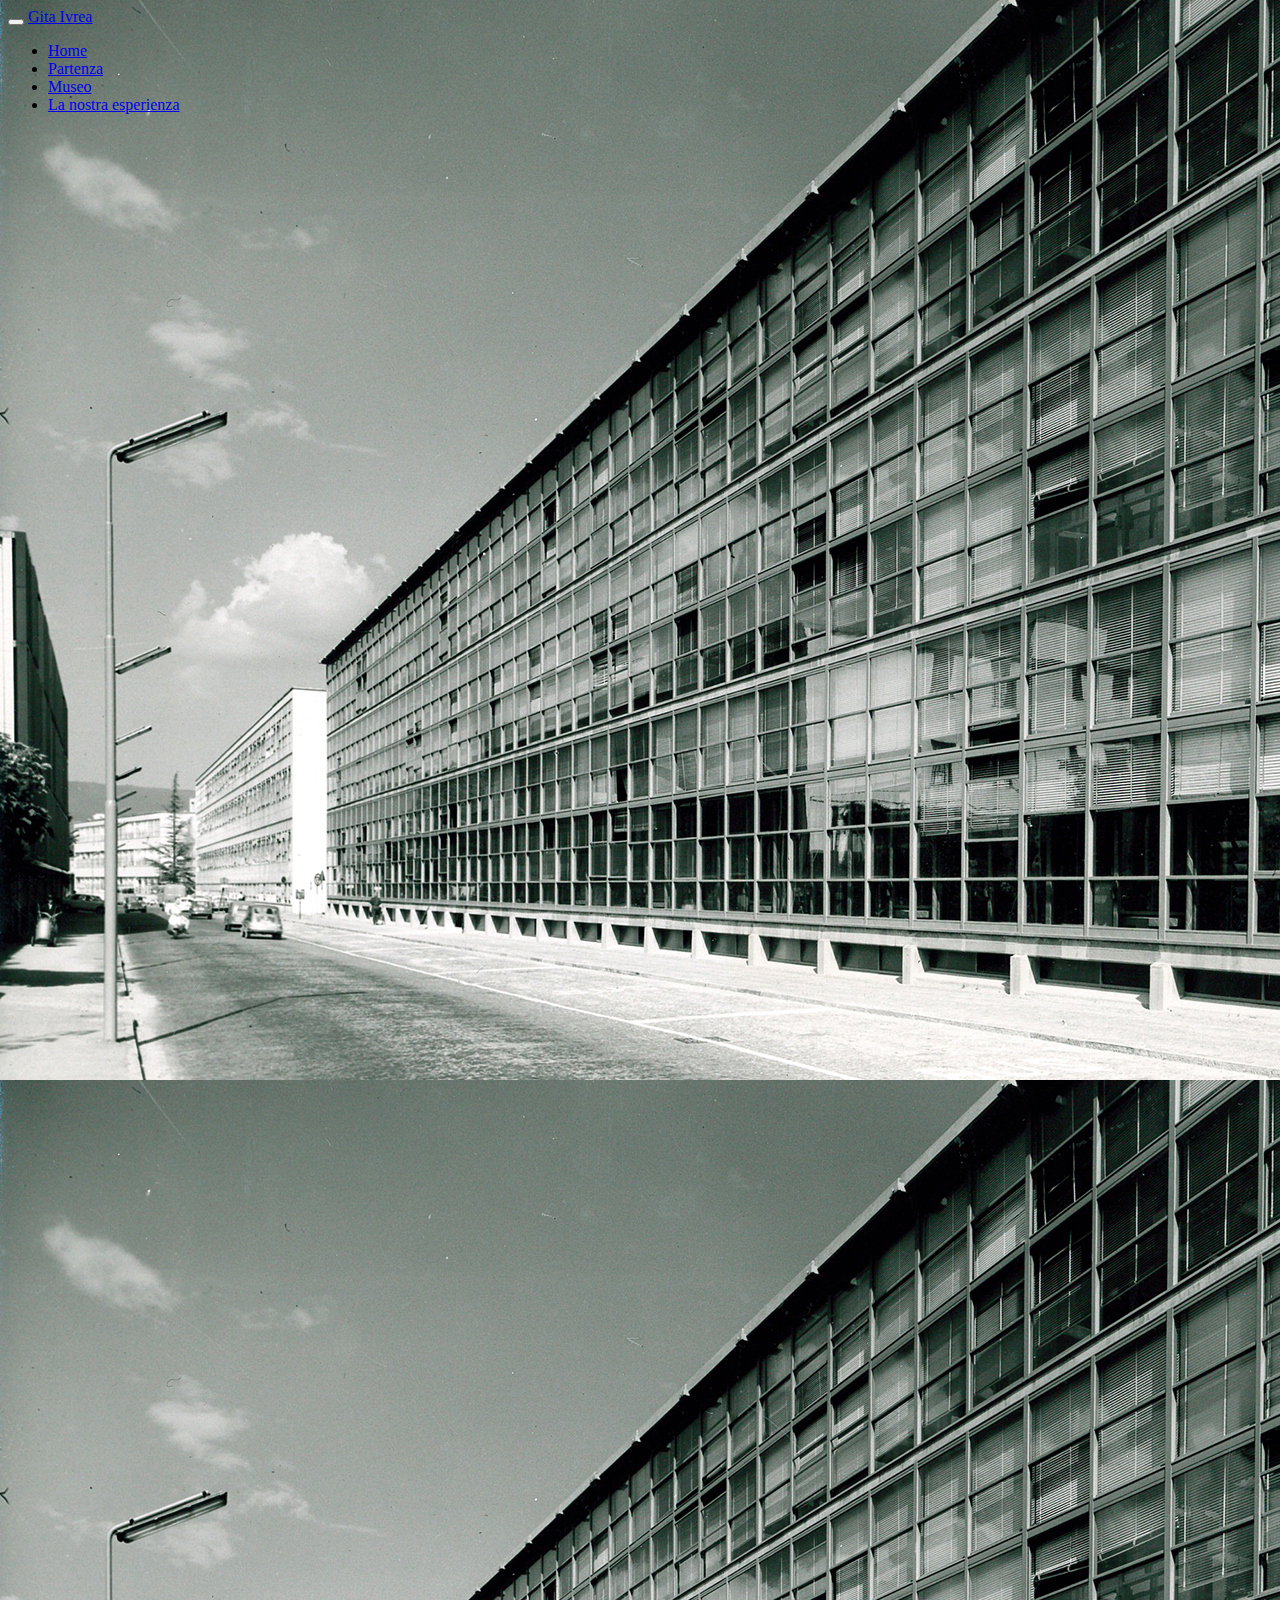
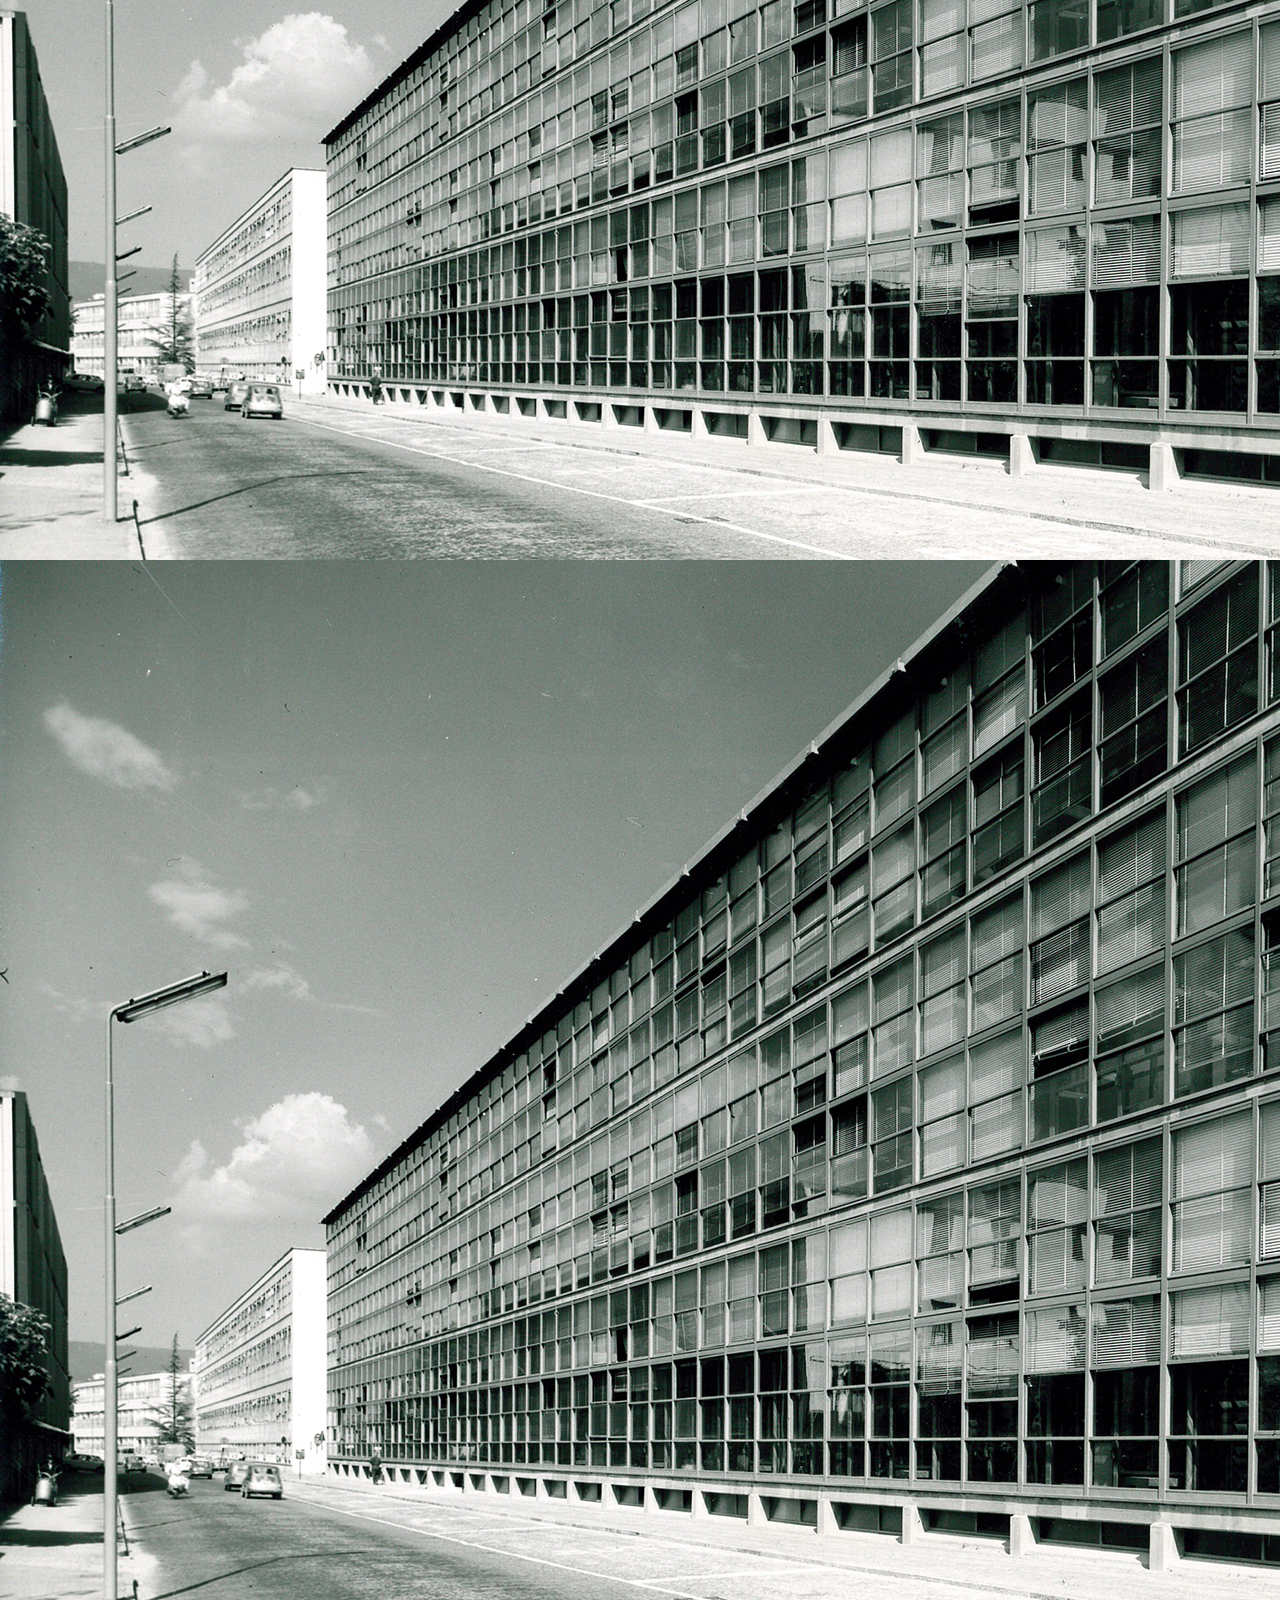
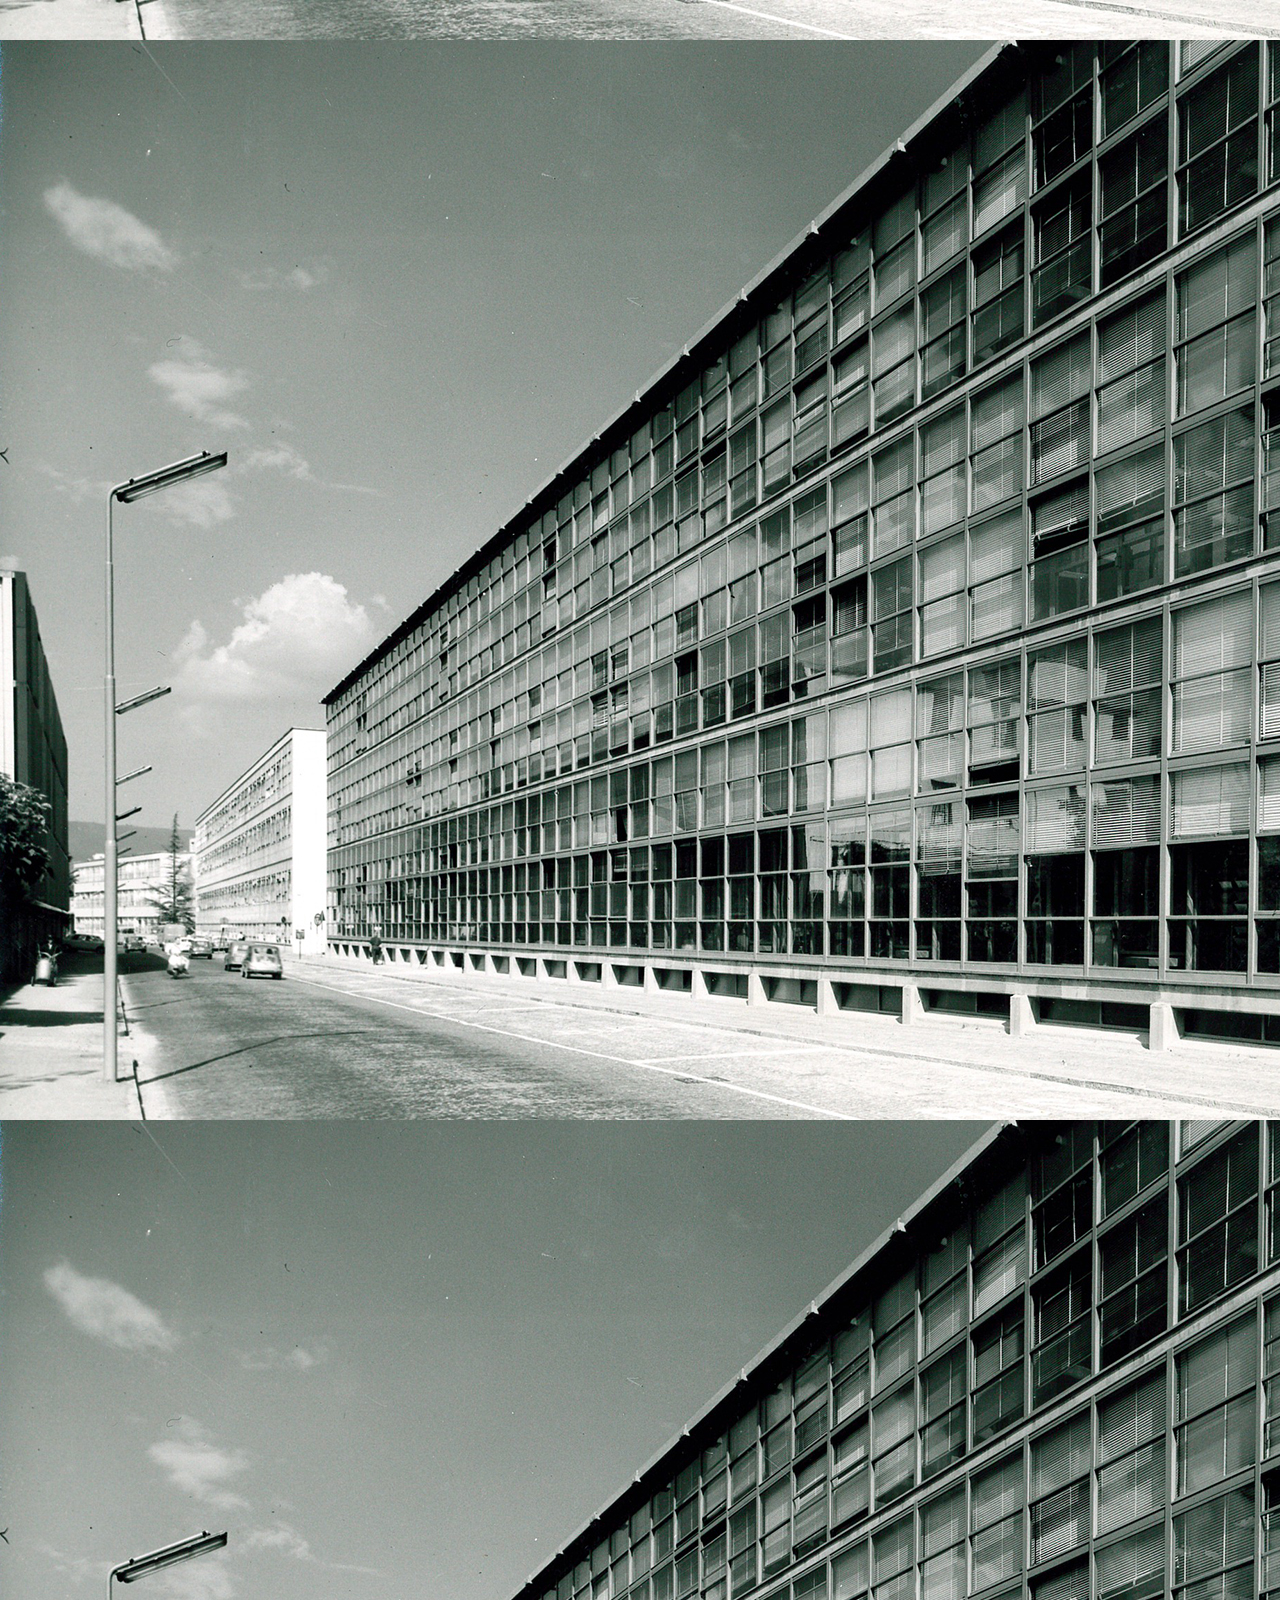
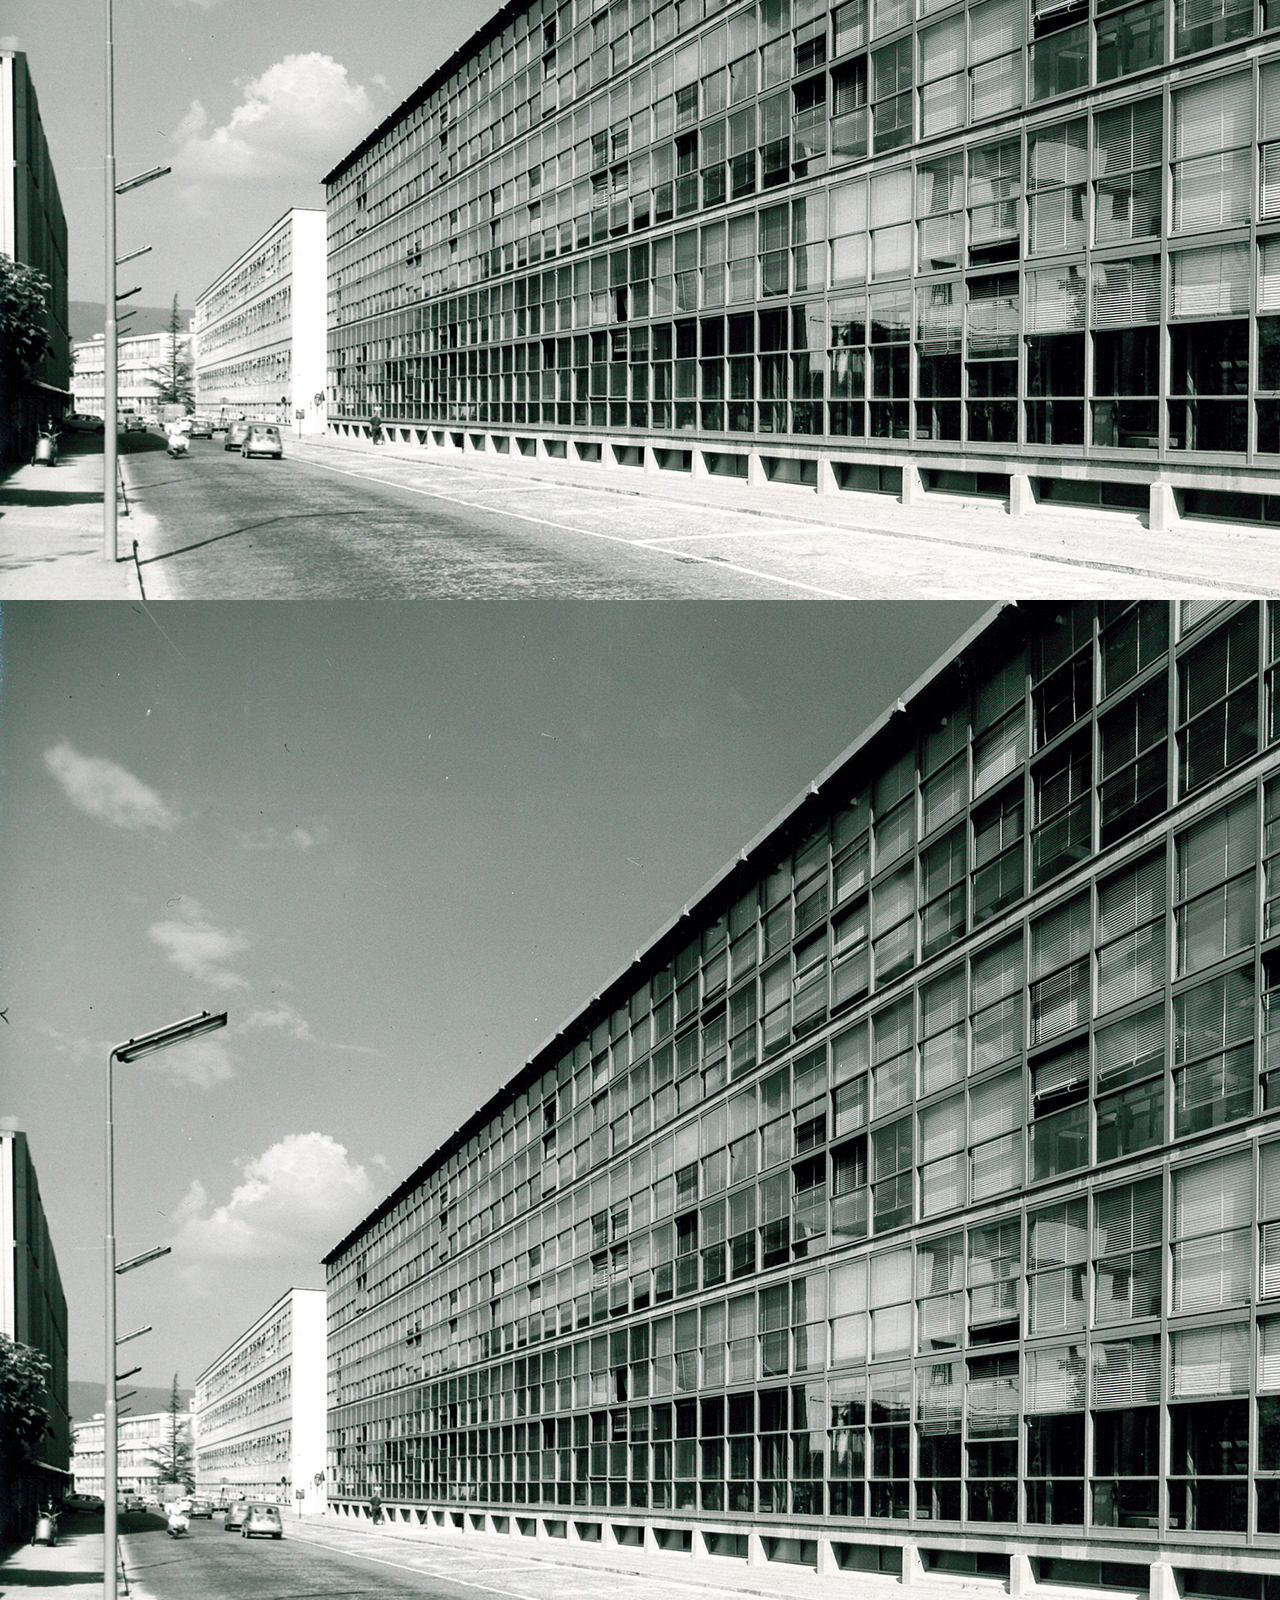
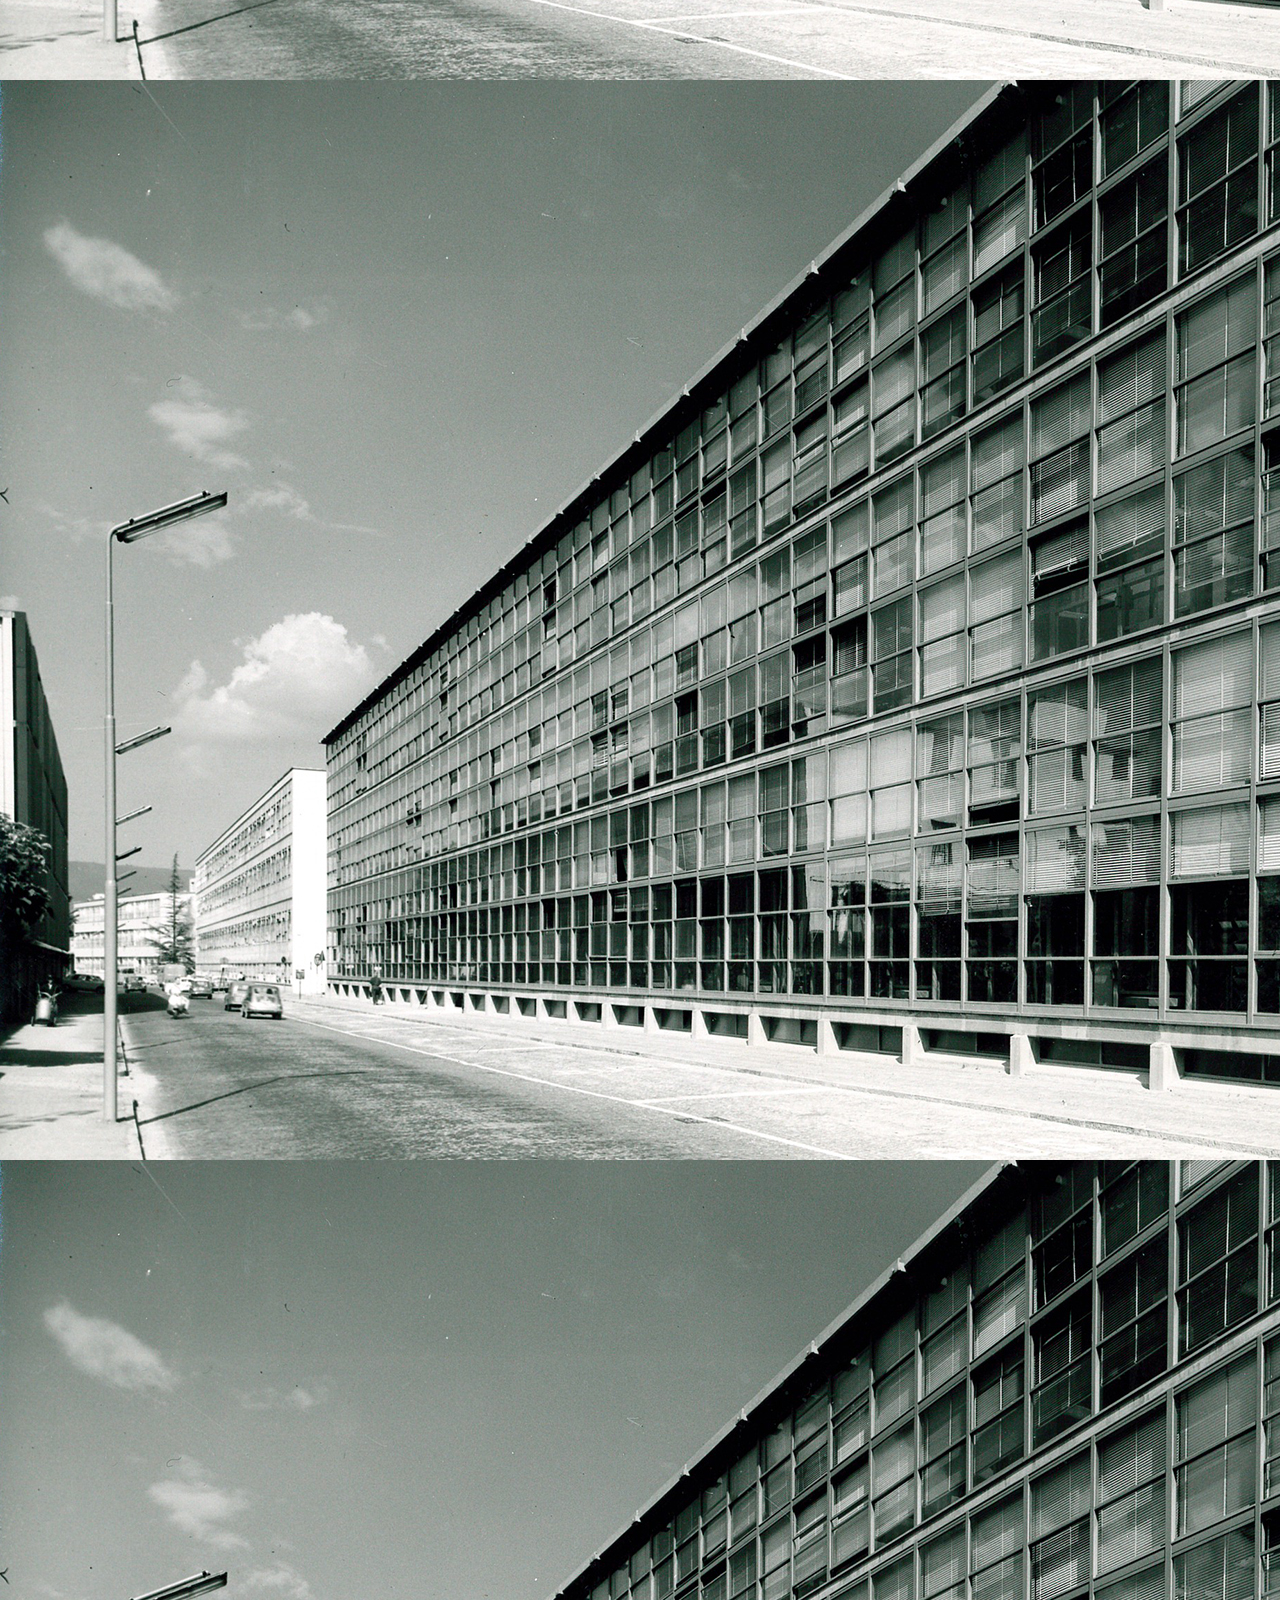
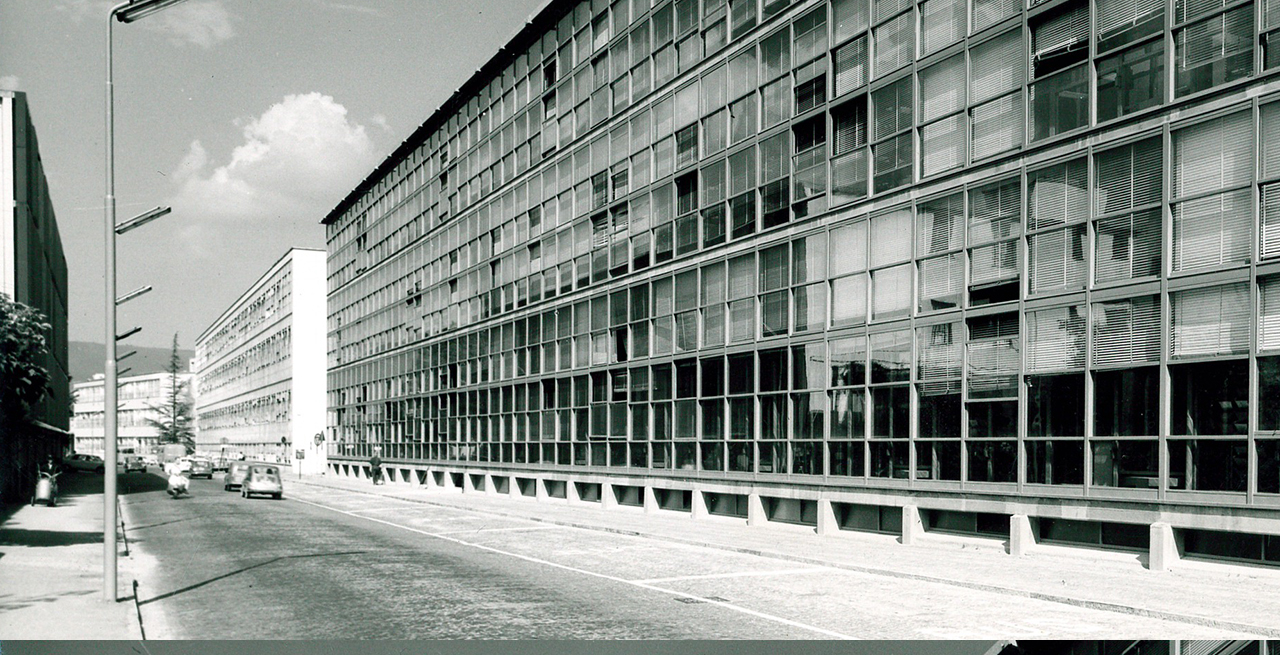
<file: index.html>
<!doctype html>
<html lang="it">
  <head>
    <meta charset="utf-8">
    <meta name="viewport" content="width=device-width, initial-scale=1">
    <title>Gita Ivrea</title>
    <link href="css/style.css" rel="stylesheet" type="text/css">
    <link href="https://cdn.jsdelivr.net/npm/bootstrap@5.3.0-alpha3/dist/css/bootstrap.min.css" rel="stylesheet" integrity="sha384-KK94CHFLLe+nY2dmCWGMq91rCGa5gtU4mk92HdvYe+M/SXH301p5ILy+dN9+nJOZ" crossorigin="anonymous">
  </head>
  <body>
    <nav class="navbar navbar-expand-lg bg-body-tertiary">
      <div class="container-fluid">
        <button class="navbar-toggler" type="button" data-bs-toggle="collapse" data-bs-target="#navbarTogglerDemo03" aria-controls="navbarTogglerDemo03" aria-expanded="false" aria-label="Toggle navigation">
          <span class="navbar-toggler-icon"></span>
        </button>
        <a class="navbar-brand" href="#">Gita Ivrea</a>
        <div class="collapse navbar-collapse" id="navbarTogglerDemo03">
          <ul class="navbar-nav me-auto mb-2 mb-lg-0">
            <li class="nav-item">
              <a class="nav-link active" aria-current="page" href="../Sito-Ivrea/index.html">Home</a>
            </li>
            <li class="nav-item">
              <a class="nav-link active" aria-current="page" href="../Sito-Ivrea/html/partenza.html">Partenza</a>
            </li>
            <li class="nav-item">
              <a class="nav-link active" aria-current="page" href="../Sito-Ivrea/html/museo.html">Museo</a>
            </li>
            <li class="nav-item">
              <a class="nav-link active" aria-current="page" href="../Sito-Ivrea/html/esperienza.html">La nostra esperienza</a>
            </li>
        </div>
      </div>
    </nav>
    

    <div id="carouselExampleCaptions" class="carousel slide" data-bs-ride="false">
      <div class="carousel-indicators">
        <button type="button" data-bs-target="#carouselExampleCaptions" data-bs-slide-to="0" class="active" aria-current="true" aria-label="Slide 1"></button>
        <button type="button" data-bs-target="#carouselExampleCaptions" data-bs-slide-to="1" aria-label="Slide 2"></button>
        <button type="button" data-bs-target="#carouselExampleCaptions" data-bs-slide-to="2" aria-label="Slide 3"></button>
      </div>
      <div class="carousel-inner">
        <div class="carousel-item active">
          <a href="../Sito-Ivrea/html/partenza.html">
            <img src="img\IMG-20230419-WA0020.jpg" class="d-block w-100" alt="partenza">
          </a>
          <div class="carousel-caption d-none d-md-block">
            <h5>Partenza</h5>
            <p>La nostra partenza da scuola.</p>
          </div>
        </div>
        <div class="carousel-item">
          <a href="../Sito-Ivrea/html/museo.html">
            <img src="img\IMG_20230419_115315.jpg" class="d-block w-100" alt="museo">
          </a>
          <div class="carousel-caption d-none d-md-block">
            <h5>Il museo</h5>
            <p>Il museo e la sua storia.</p>
          </div>
        </div>
        <div class="carousel-item">
          <a href="../Sito-Ivrea/html/esperienza.html">
            <img src="img\IMG-20230419-WA0011.jpg" class="d-block w-100" alt="esperienza">
          </a>
          <div class="carousel-caption d-none d-md-block">
            <h5>La nostra esperienza</h5>
            <p>La nostra esperienza legata alla gita.</p>
          </div>
        </div>
      </div>
      <button class="carousel-control-prev" type="button" data-bs-target="#carouselExampleCaptions" data-bs-slide="prev">
        <span class="carousel-control-prev-icon" aria-hidden="true"></span>
        <span class="visually-hidden">Previous</span>
      </button>
      <button class="carousel-control-next" type="button" data-bs-target="#carouselExampleCaptions" data-bs-slide="next">
        <span class="carousel-control-next-icon" aria-hidden="true"></span>
        <span class="visually-hidden">Next</span>
      </button>
    </div>
    <script src="https://cdn.jsdelivr.net/npm/bootstrap@5.3.0-alpha3/dist/js/bootstrap.bundle.min.js" integrity="sha384-ENjdO4Dr2bkBIFxQpeoTz1HIcje39Wm4jDKdf19U8gI4ddQ3GYNS7NTKfAdVQSZe" crossorigin="anonymous"></script>
  </body>
</html>
</file>
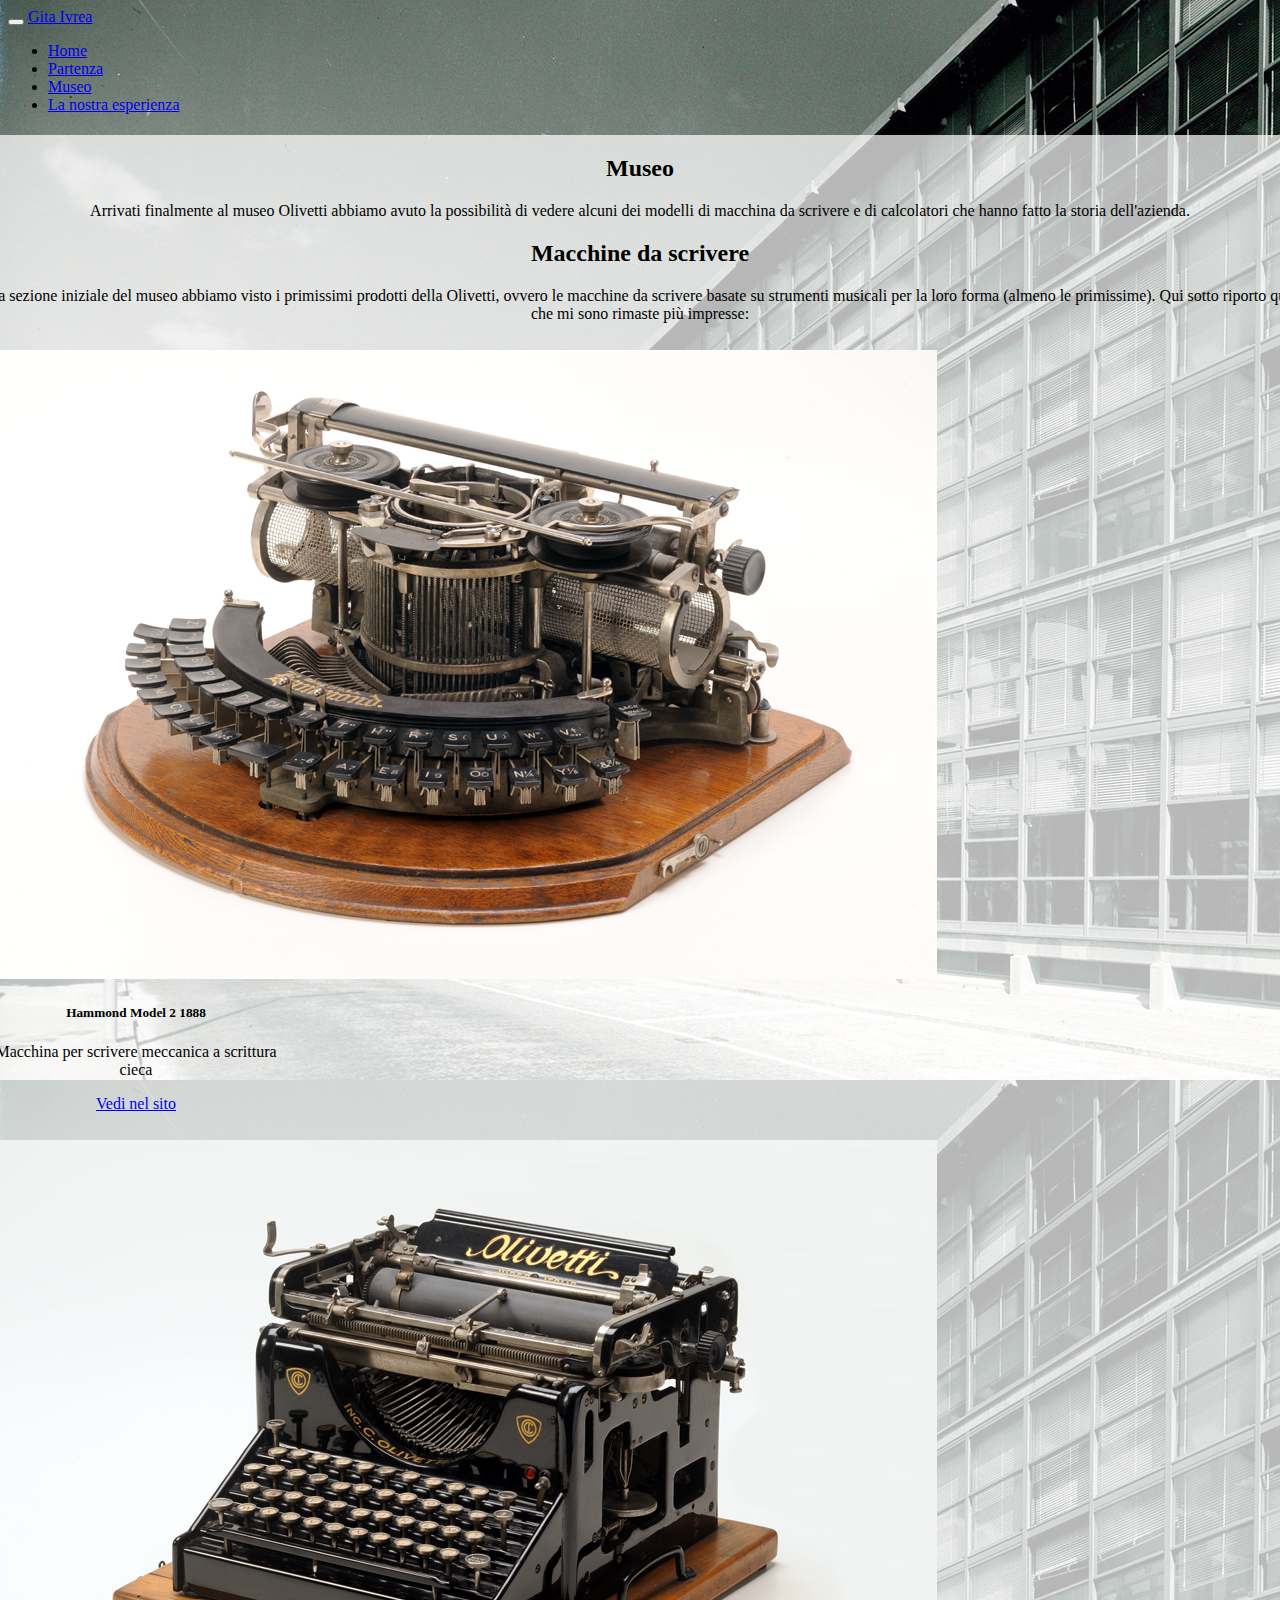
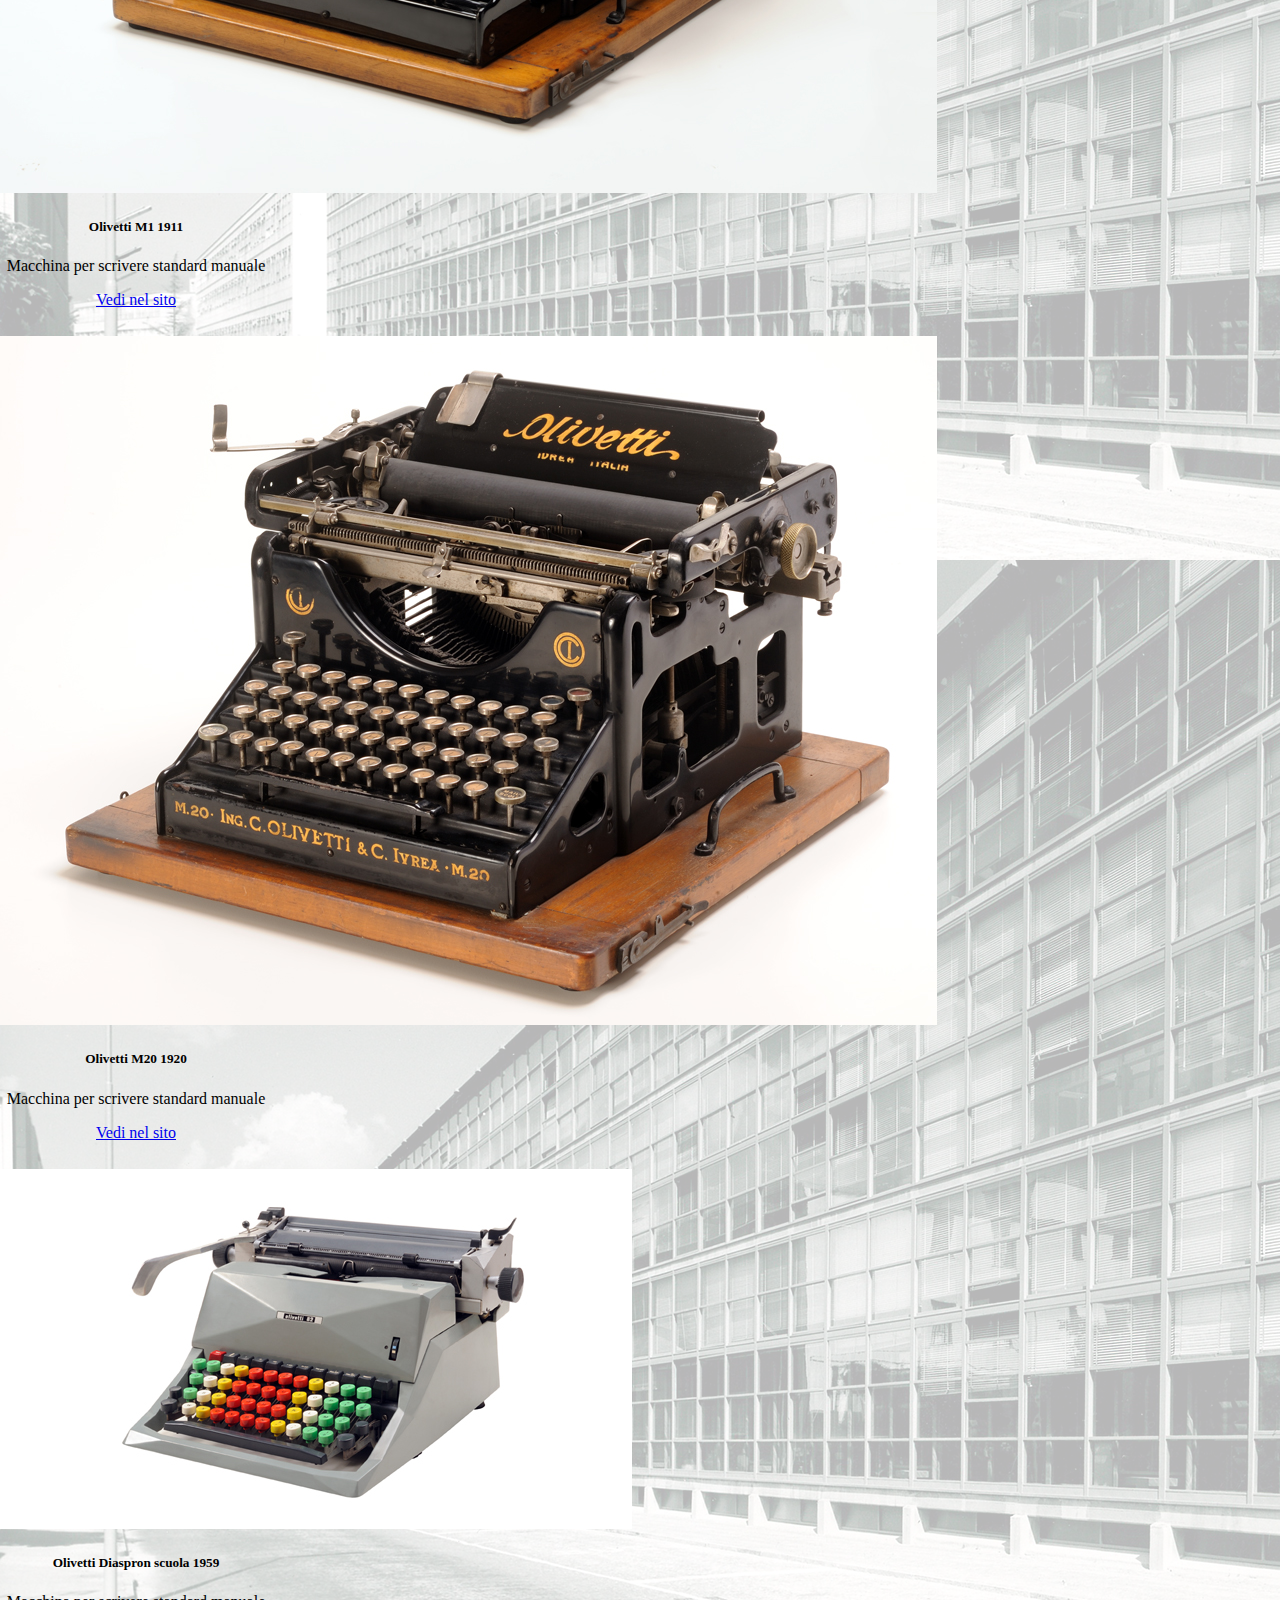
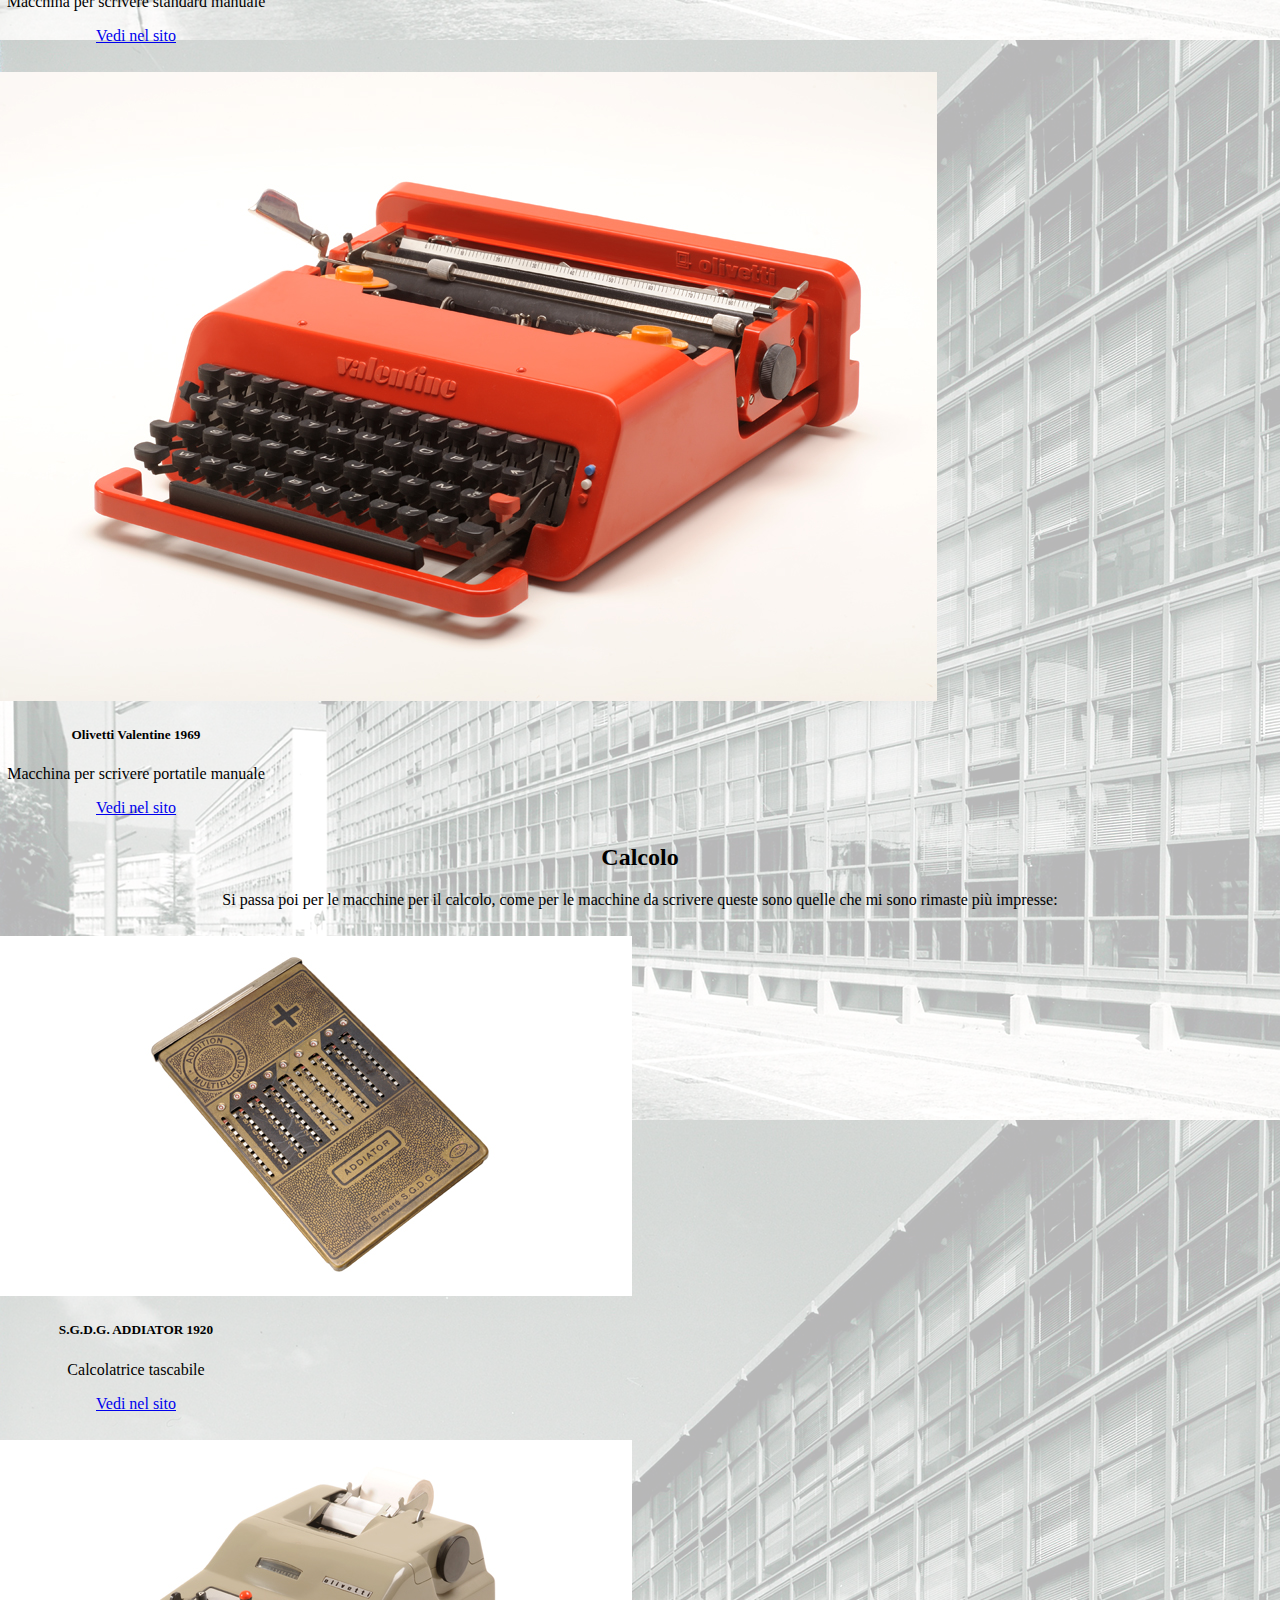
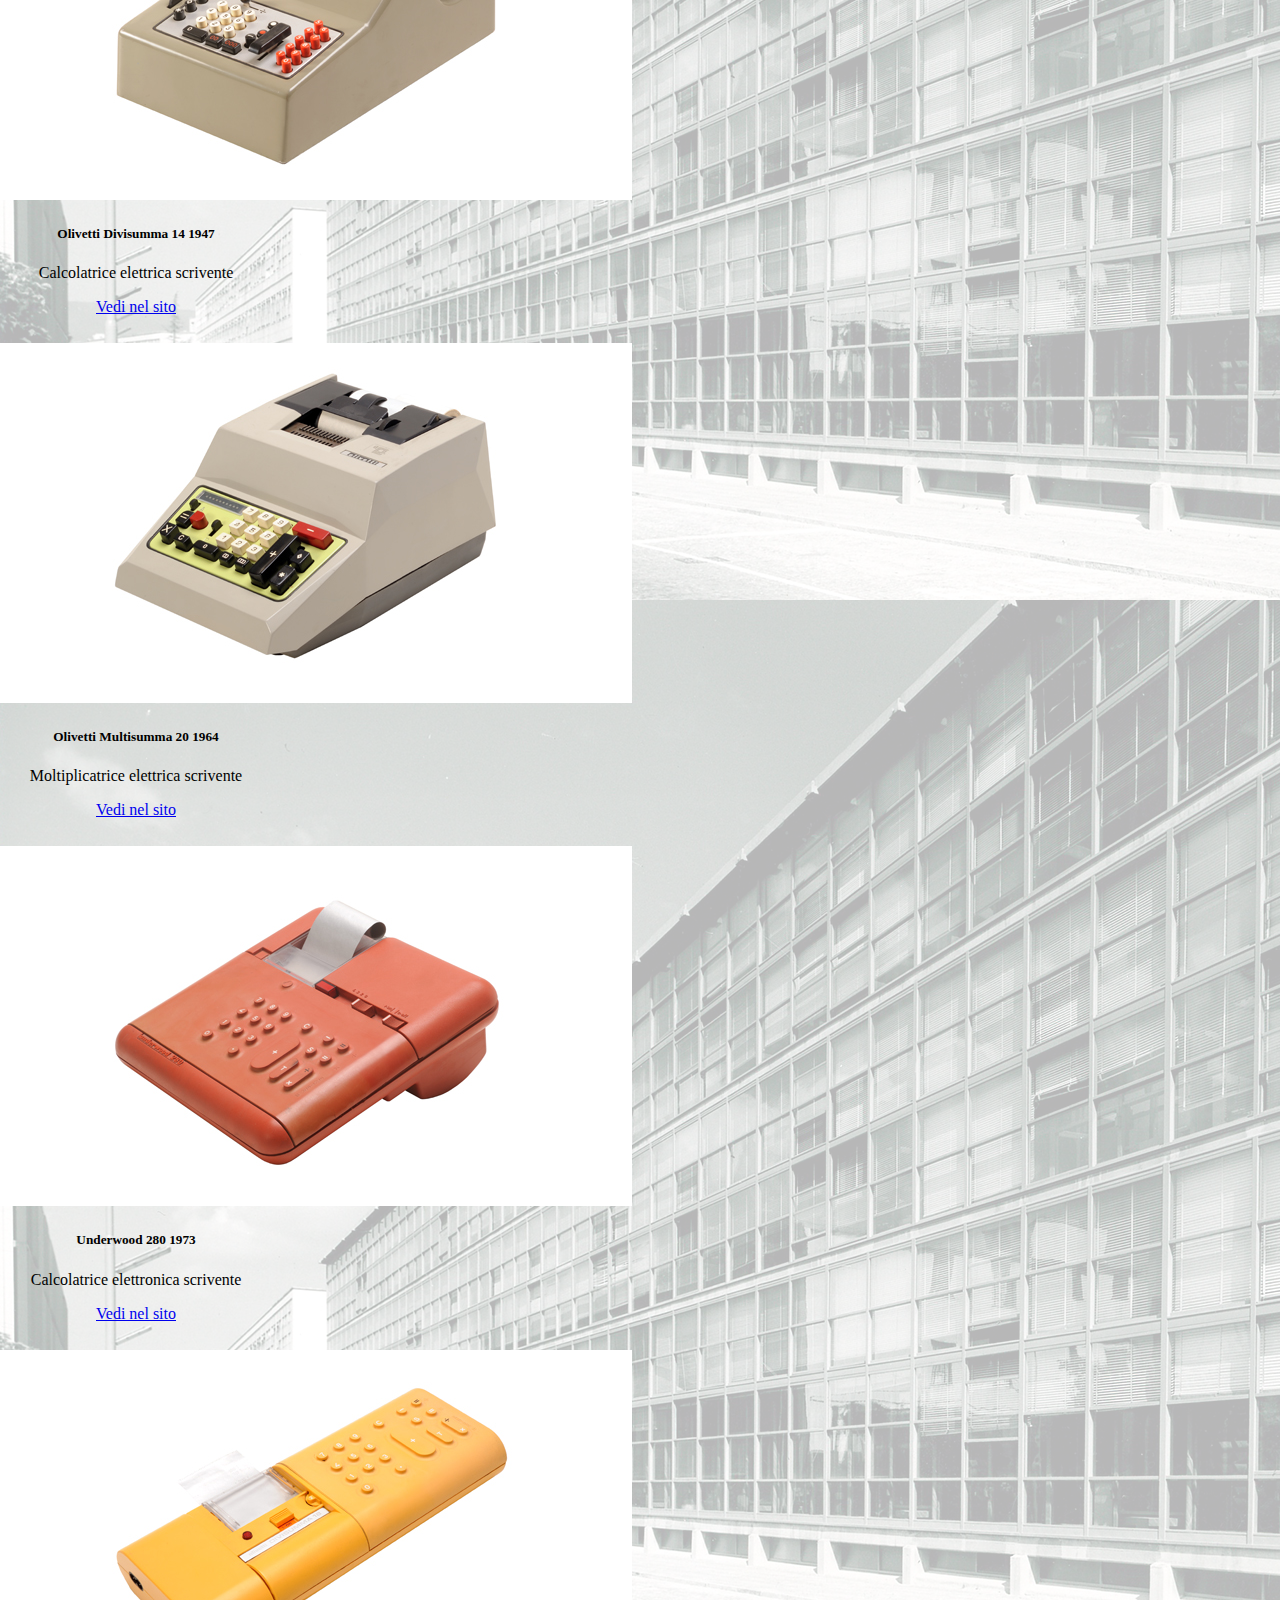
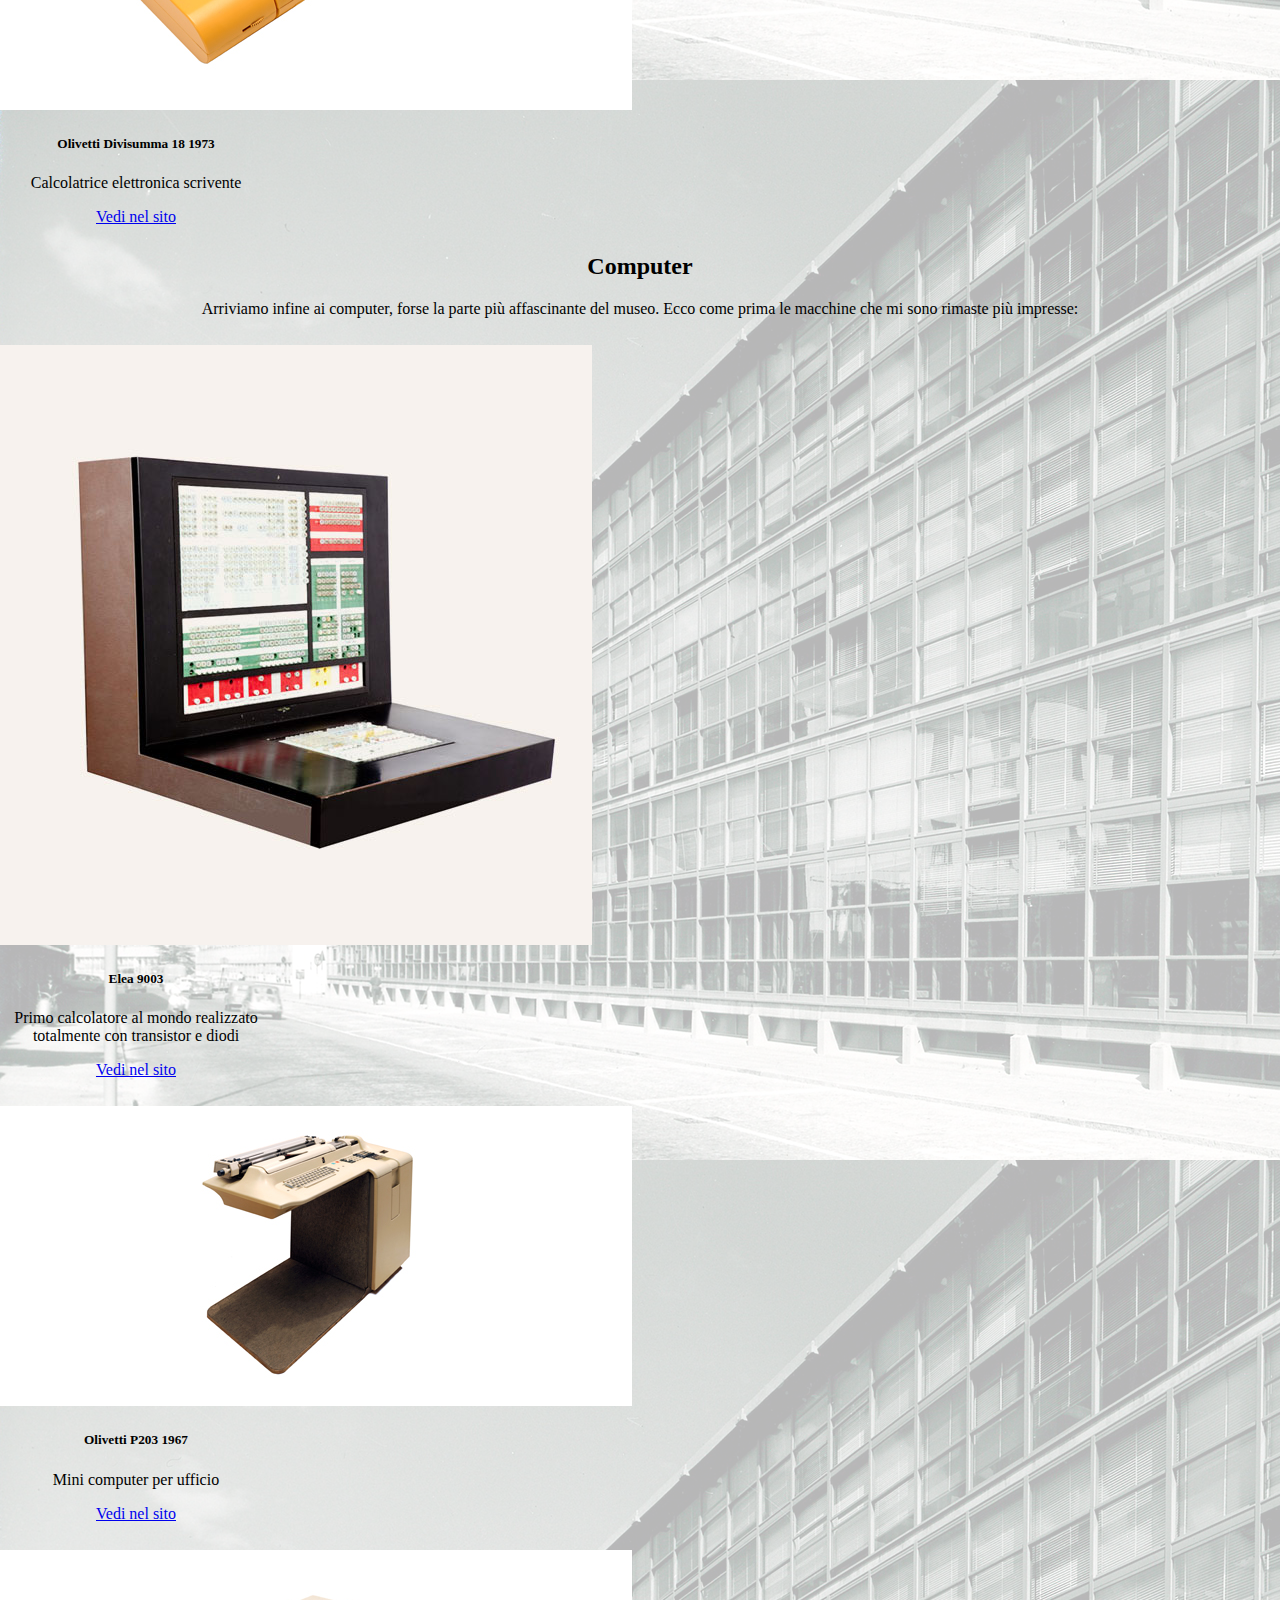
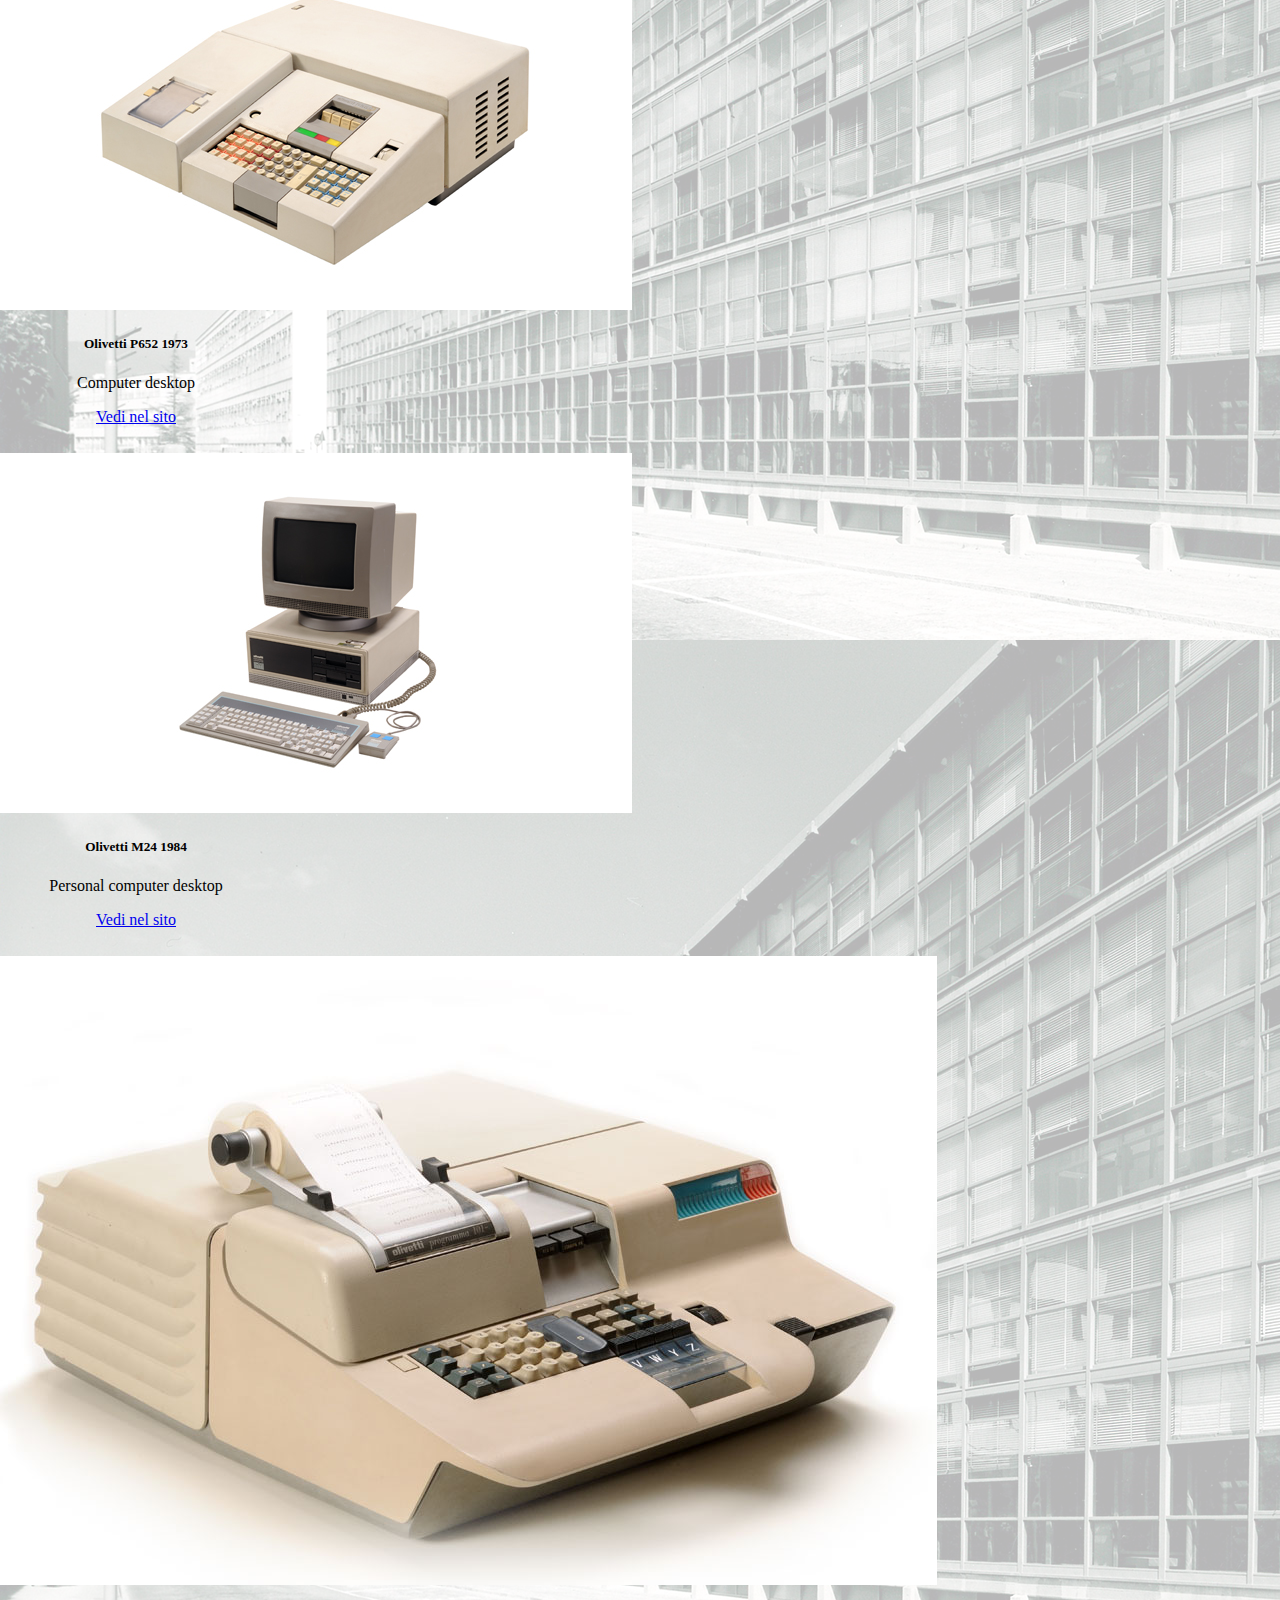
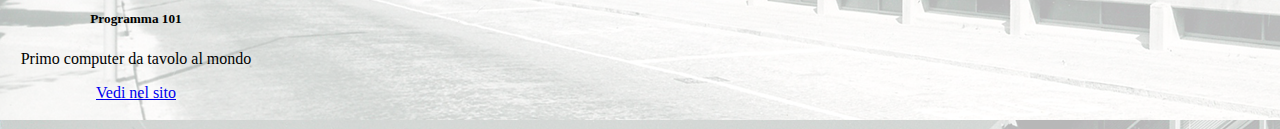
<file: html/museo.html>
<!doctype html>
<html lang="it">
  <head>
    <meta charset="utf-8">
    <meta name="viewport" content="width=device-width, initial-scale=1">
    <title>Gita Ivrea</title>
    <style>
      body{
        background-image: url(../img/siteBackground.jpg);
      }
      .explanation{
        text-align: center;
        top: 15vh;
        position: absolute;
        left: 50%;
        transform: translate(-50%, 0%);
        width: 150vh;
        height: auto;
        background-color: rgba(255, 255, 255, 0.716);
        border-radius: 10px;
        animation: fadeIn 1s ease-in both;
      }
      .card{
        margin: 2%;
      }
      @keyframes fadeIn {
        from {
          opacity: 0;
        }
        to {
          opacity: 1;
        }
      }
    </style>
    <link href="https://cdn.jsdelivr.net/npm/bootstrap@5.3.0-alpha3/dist/css/bootstrap.min.css" rel="stylesheet" integrity="sha384-KK94CHFLLe+nY2dmCWGMq91rCGa5gtU4mk92HdvYe+M/SXH301p5ILy+dN9+nJOZ" crossorigin="anonymous">
  </head>
  <body>
    <nav class="navbar navbar-expand-lg bg-body-tertiary">
      <div class="container-fluid">
        <button class="navbar-toggler" type="button" data-bs-toggle="collapse" data-bs-target="#navbarTogglerDemo03" aria-controls="navbarTogglerDemo03" aria-expanded="false" aria-label="Toggle navigation">
          <span class="navbar-toggler-icon"></span>
        </button>
        <a class="navbar-brand" href="#">Gita Ivrea</a>
        <div class="collapse navbar-collapse" id="navbarTogglerDemo03">
          <ul class="navbar-nav me-auto mb-2 mb-lg-0">
            <li class="nav-item">
              <a class="nav-link active" aria-current="page" href="../Sito-Ivrea/index.html">Home</a>
            </li>
            <li class="nav-item">
              <a class="nav-link active" aria-current="page" href="../Sito-Ivrea/html/partenza.html">Partenza</a>
            </li>
            <li class="nav-item">
              <a class="nav-link active" aria-current="page" href="../Sito-Ivrea/html/museo.html">Museo</a>
            </li>
            <li class="nav-item">
              <a class="nav-link active" aria-current="page" href="../Sito-Ivrea/html/esperienza.html">La nostra esperienza</a>
            </li>
        </div>
      </div>
    </nav>
    <div class="explanation">
      <h2>Museo</h2>
      <p>
        Arrivati finalmente al museo Olivetti abbiamo avuto la possibilità di vedere alcuni dei modelli di macchina da scrivere
        e di calcolatori che hanno fatto la storia dell'azienda.
      </p>
      <h2>Macchine da scrivere</h2>
      <p>
        Nella sezione iniziale del museo abbiamo visto i primissimi prodotti della Olivetti, ovvero le macchine da scrivere
        basate su strumenti musicali per la loro forma (almeno le primissime). Qui sotto riporto quelle che mi sono rimaste più impresse:
        
        <div class="card-group">
          <div class="card" style="width: 18rem;">
            <img src="../img/HAMMOND-418.jpg" class="card-img-top" alt="hammond">
            <div class="card-body">
              <h5 class="card-title">Hammond Model 2 1888</h5>
              <p class="card-text">Macchina per scrivere meccanica a scrittura cieca</p>
              <a href="http://www.museotecnologicamente.it/hammond-model-2-1888/" class="btn btn-primary">Vedi nel sito</a>
            </div>
          </div>
          <div class="card" style="width: 18rem;">
            <img src="../img/M-1-194.jpg" class="card-img-top" alt="m1">
            <div class="card-body">
              <h5 class="card-title">Olivetti M1 1911</h5>
              <p class="card-text">Macchina per scrivere standard manuale</p>
              <a href="http://www.museotecnologicamente.it/olivetti-m1-1911/" class="btn btn-primary">Vedi nel sito</a>
            </div>
          </div>
          <div class="card" style="width: 18rem;">
            <img src="../img/OLIVETTI-M20-392.jpg" class="card-img-top" alt="m20">
            <div class="card-body">
              <h5 class="card-title">Olivetti M20 1920</h5>
              <p class="card-text">Macchina per scrivere standard manuale</p>
              <a href="http://www.museotecnologicamente.it/olivetti-m20-1920/" class="btn btn-primary">Vedi nel sito</a>
            </div>
          </div>
          <div class="card" style="width: 18rem;">
            <img src="../img/Olivetti-Diaspron-Scuola-2.jpg" class="card-img-top" alt="diaspron">
            <div class="card-body">
              <h5 class="card-title">Olivetti Diaspron scuola 1959</h5>
              <p class="card-text">Macchina per scrivere standard manuale</p>
              <a href="http://www.museotecnologicamente.it/olivetti-diaspron-scuola-1959/" class="btn btn-primary">Vedi nel sito</a>
            </div>
          </div>
          <div class="card" style="width: 18rem;">
            <img src="../img/olivetti-valentine.jpg" class="card-img-top" alt="valentine">
            <div class="card-body">
              <h5 class="card-title">Olivetti Valentine 1969</h5>
              <p class="card-text">Macchina per scrivere portatile manuale</p>
              <a href="http://www.museotecnologicamente.it/olivetti-valentine-1969/" class="btn btn-primary">Vedi nel sito</a>
            </div>
          </div>
        </div>
      </p>
      <h2>Calcolo</h2>
      <p>Si passa poi per le macchine per il calcolo, come per le macchine da scrivere queste sono quelle che mi sono rimaste più impresse:
        <div class="card-group">
          <div class="card" style="width: 18rem;">
            <img src="../img/SGDG-Addiator-1.jpg" class="card-img-top" alt="addiator">
            <div class="card-body">
              <h5 class="card-title">S.G.D.G. ADDIATOR 1920</h5>
              <p class="card-text">Calcolatrice tascabile</p>
              <a href="http://www.museotecnologicamente.it/s-g-d-g-addiator-1920/" class="btn btn-primary">Vedi nel sito</a>
            </div>
          </div>
          <div class="card" style="width: 18rem;">
            <img src="../img/Olivetti-Divisumma-14-1.jpg" class="card-img-top" alt="divi14">
            <div class="card-body">
              <h5 class="card-title">Olivetti Divisumma 14 1947</h5>
              <p class="card-text">Calcolatrice elettrica scrivente</p>
              <a href="http://www.museotecnologicamente.it/olivetti-divisumma-14-1947/" class="btn btn-primary">Vedi nel sito</a>
            </div>
          </div>
          <div class="card" style="width: 18rem;">
            <img src="../img/Olivetti-Multisumma-20-1.jpg" class="card-img-top" alt="multi20">
            <div class="card-body">
              <h5 class="card-title">Olivetti Multisumma 20 1964</h5>
              <p class="card-text">Moltiplicatrice elettrica scrivente</p>
              <a href="http://www.museotecnologicamente.it/olivetti-multisumma-20-1964/" class="btn btn-primary">Vedi nel sito</a>
            </div>
          </div>
          <div class="card" style="width: 18rem;">
            <img src="../img/Underwood-280-1.jpg" class="card-img-top" alt="underwood">
            <div class="card-body">
              <h5 class="card-title">Underwood 280 1973</h5>
              <p class="card-text">Calcolatrice elettronica scrivente</p>
              <a href="http://www.museotecnologicamente.it/underwood-280-1973/" class="btn btn-primary">Vedi nel sito</a>
            </div>
          </div>
          <div class="card" style="width: 18rem;">
            <img src="../img/Olivetti-Divisumma-18-1.jpg" class="card-img-top" alt="divi18">
            <div class="card-body">
              <h5 class="card-title">Olivetti Divisumma 18 1973</h5>
              <p class="card-text">Calcolatrice elettronica scrivente</p>
              <a href="http://www.museotecnologicamente.it/divisumma-18-1973/" class="btn btn-primary">Vedi nel sito</a>
            </div>
          </div>
        </div>
      </p>
      <h2>Computer</h2>
      <p>Arriviamo infine ai computer, forse la parte più affascinante del museo. Ecco come prima le macchine che mi sono rimaste più impresse:
        <div class="card-group">
          <div class="card" style="width: 18rem;">
            <img src="../img/elea2.jpg" class="card-img-top" alt="elea">
            <div class="card-body">
              <h5 class="card-title">Elea 9003</h5>
              <p class="card-text">Primo calcolatore al mondo realizzato totalmente con transistor e diodi</p>
              <a href="http://www.museotecnologicamente.it/elea-9003/" class="btn btn-primary">Vedi nel sito</a>
            </div>
          </div>
          <div class="card" style="width: 18rem;">
            <img src="../img/Olivetti-P203-1.jpg" class="card-img-top" alt="p203">
            <div class="card-body">
              <h5 class="card-title">Olivetti P203 1967</h5>
              <p class="card-text">Mini computer per ufficio</p>
              <a href="http://www.museotecnologicamente.it/olivetti-p203-1967/" class="btn btn-primary">Vedi nel sito</a>
            </div>
          </div>
          <div class="card" style="width: 18rem;">
            <img src="../img/Olivetti-P652-1.jpg" class="card-img-top" alt="p652">
            <div class="card-body">
              <h5 class="card-title">Olivetti P652 1973</h5>
              <p class="card-text">Computer desktop</p>
              <a href="http://www.museotecnologicamente.it/olivetti-p-652-1965/" class="btn btn-primary">Vedi nel sito</a>
            </div>
          </div>
          <div class="card" style="width: 18rem;">
            <img src="../img/Olivetti-M24-1.jpg" class="card-img-top" alt="m24">
            <div class="card-body">
              <h5 class="card-title">Olivetti M24 1984</h5>
              <p class="card-text">Personal computer desktop</p>
              <a href="http://www.museotecnologicamente.it/olivetti-m-24-1984/" class="btn btn-primary">Vedi nel sito</a>
            </div>
          </div>
          <div class="card" style="width: 18rem;">
            <img src="../img/p101.jpg" class="card-img-top" alt="p101">
            <div class="card-body">
              <h5 class="card-title">Programma 101</h5>
              <p class="card-text">Primo computer da tavolo al mondo</p>
              <a href="http://www.museotecnologicamente.it/programma-101/" class="btn btn-primary">Vedi nel sito</a>
            </div>
          </div>
        </div>
      </p>
    </div>
    
    <script src="https://cdn.jsdelivr.net/npm/bootstrap@5.3.0-alpha3/dist/js/bootstrap.bundle.min.js" integrity="sha384-ENjdO4Dr2bkBIFxQpeoTz1HIcje39Wm4jDKdf19U8gI4ddQ3GYNS7NTKfAdVQSZe" crossorigin="anonymous"></script>
  </body>
</html>
</file>
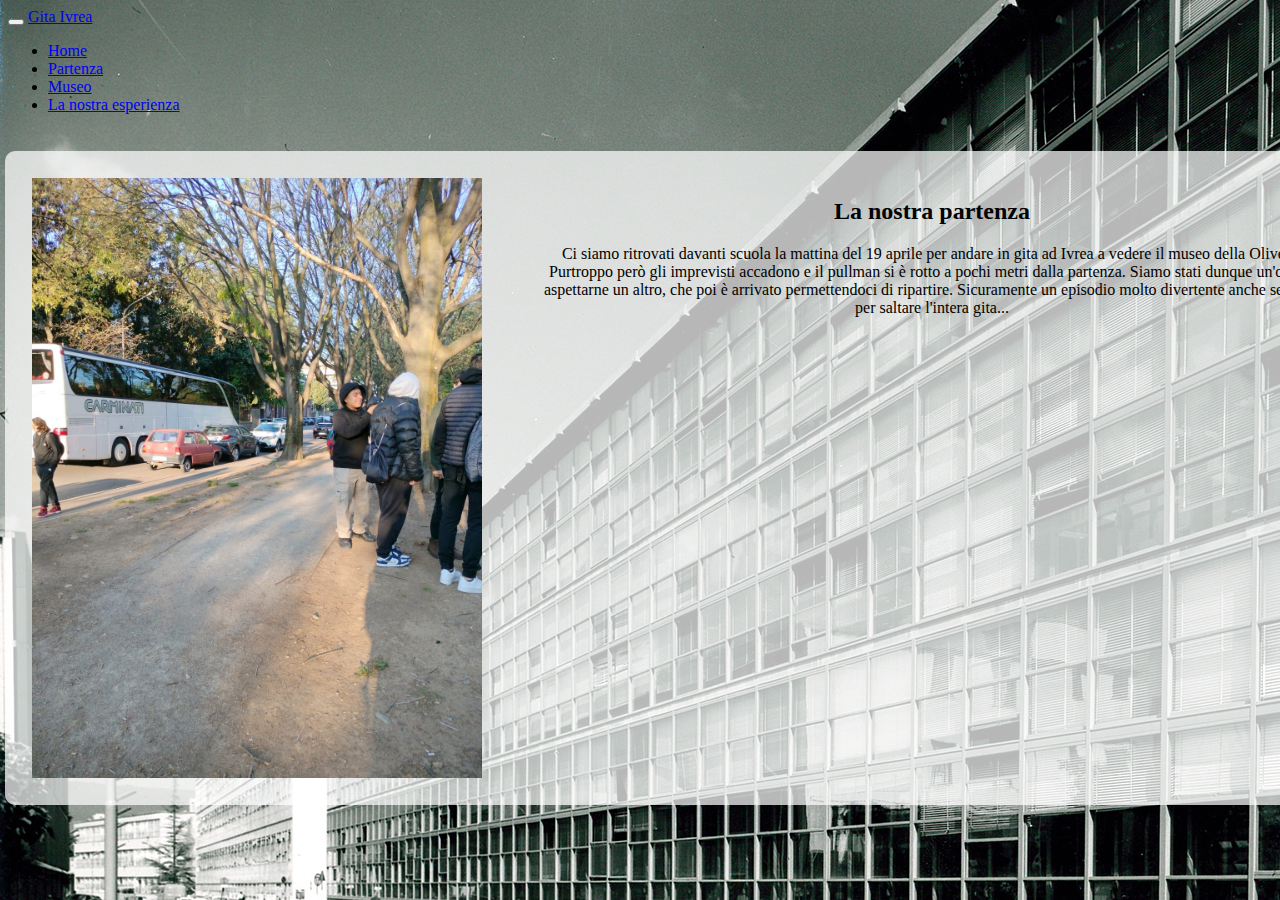
<file: html/partenza.html>
<!doctype html>
<html lang="it">
  <head>
    <meta charset="utf-8">
    <meta name="viewport" content="width=device-width, initial-scale=1">
    <title>Gita Ivrea</title>
    <style>
      body{
        background-image: url(../img/siteBackground.jpg);
      }
      .partenza{
        text-align: center;
        top: 15vh;
        position: absolute;
        left: 50%;
        transform: translate(-50%, 0%);
        width: 150vh;
        height: auto;
        background-color: rgba(255, 255, 255, 0.716);
        border-radius: 10px;
        animation: fadeIn 1s ease-in both;
      }
      #imgpartenza{
        width: 50vh;
        flex-direction: row-reverse;
        margin: 2%;
      }
      figure {
        display: flex;
      }

      figcaption {
        margin: 2%;
        width: 100%;
      }
      @keyframes fadeIn {
        from {
          opacity: 0;
        }
        to {
          opacity: 1;
        }
      }
    </style>
    <link href="https://cdn.jsdelivr.net/npm/bootstrap@5.3.0-alpha3/dist/css/bootstrap.min.css" rel="stylesheet" integrity="sha384-KK94CHFLLe+nY2dmCWGMq91rCGa5gtU4mk92HdvYe+M/SXH301p5ILy+dN9+nJOZ" crossorigin="anonymous">
  </head>
  <body>
    <nav class="navbar navbar-expand-lg bg-body-tertiary">
      <div class="container-fluid">
        <button class="navbar-toggler" type="button" data-bs-toggle="collapse" data-bs-target="#navbarTogglerDemo03" aria-controls="navbarTogglerDemo03" aria-expanded="false" aria-label="Toggle navigation">
          <span class="navbar-toggler-icon"></span>
        </button>
        <a class="navbar-brand" href="#">Gita Ivrea</a>
        <div class="collapse navbar-collapse" id="navbarTogglerDemo03">
          <ul class="navbar-nav me-auto mb-2 mb-lg-0">
            <li class="nav-item">
              <a class="nav-link active" aria-current="page" href="../Sito-Ivrea/index.html">Home</a>
            </li>
            <li class="nav-item">
              <a class="nav-link active" aria-current="page" href="../Sito-Ivrea/html/partenza.html">Partenza</a>
            </li>
            <li class="nav-item">
              <a class="nav-link active" aria-current="page" href="../Sito-Ivrea/html/museo.html">Museo</a>
            </li>
            <li class="nav-item">
              <a class="nav-link active" aria-current="page" href="../Sito-Ivrea/html/esperienza.html">La nostra esperienza</a>
            </li>
        </div>
      </div>
    </nav>
    <figure class="partenza">
      <img src="../img/IMG-20230419-WA0020.jpg" alt="partenza" id="imgpartenza">
      <figcaption>
        <h2>La nostra partenza</h2>
        <p>
          Ci siamo ritrovati davanti scuola la mattina del 19 aprile per andare in gita ad Ivrea a vedere il museo della Olivetti.
          Purtroppo però gli imprevisti accadono e il pullman si è rotto a pochi metri dalla partenza. Siamo stati dunque un'ora ad aspettarne
          un altro, che poi è arrivato permettendoci di ripartire. Sicuramente un episodio molto divertente anche se stava per saltare
          l'intera gita...
        </p>
      </figcaption>
    </figure>
    
    <script src="https://cdn.jsdelivr.net/npm/bootstrap@5.3.0-alpha3/dist/js/bootstrap.bundle.min.js" integrity="sha384-ENjdO4Dr2bkBIFxQpeoTz1HIcje39Wm4jDKdf19U8gI4ddQ3GYNS7NTKfAdVQSZe" crossorigin="anonymous"></script>
  </body>
</html>
</file>
<file: css/style.css>
body{
    background-image: url("../img/siteBackground.jpg");
}
#carouselExampleCaptions{
    width: 42vh;
    height: auto;
    position: absolute;
    left: 50%;
    transform: translate(-50%, 0%);
    top: 25%;
    bottom: 20%;
    opacity: 0;
	animation: fadeIn 1s ease-in both;
}
.carousel-caption{
    background-color: #00000091;
    border-radius: 8px;
}
.explanation{
    text-align: center;
}

@keyframes fadeIn {
	from {
		opacity: 0;
	}
	to {
		opacity: 1;
	}
}
</file>
